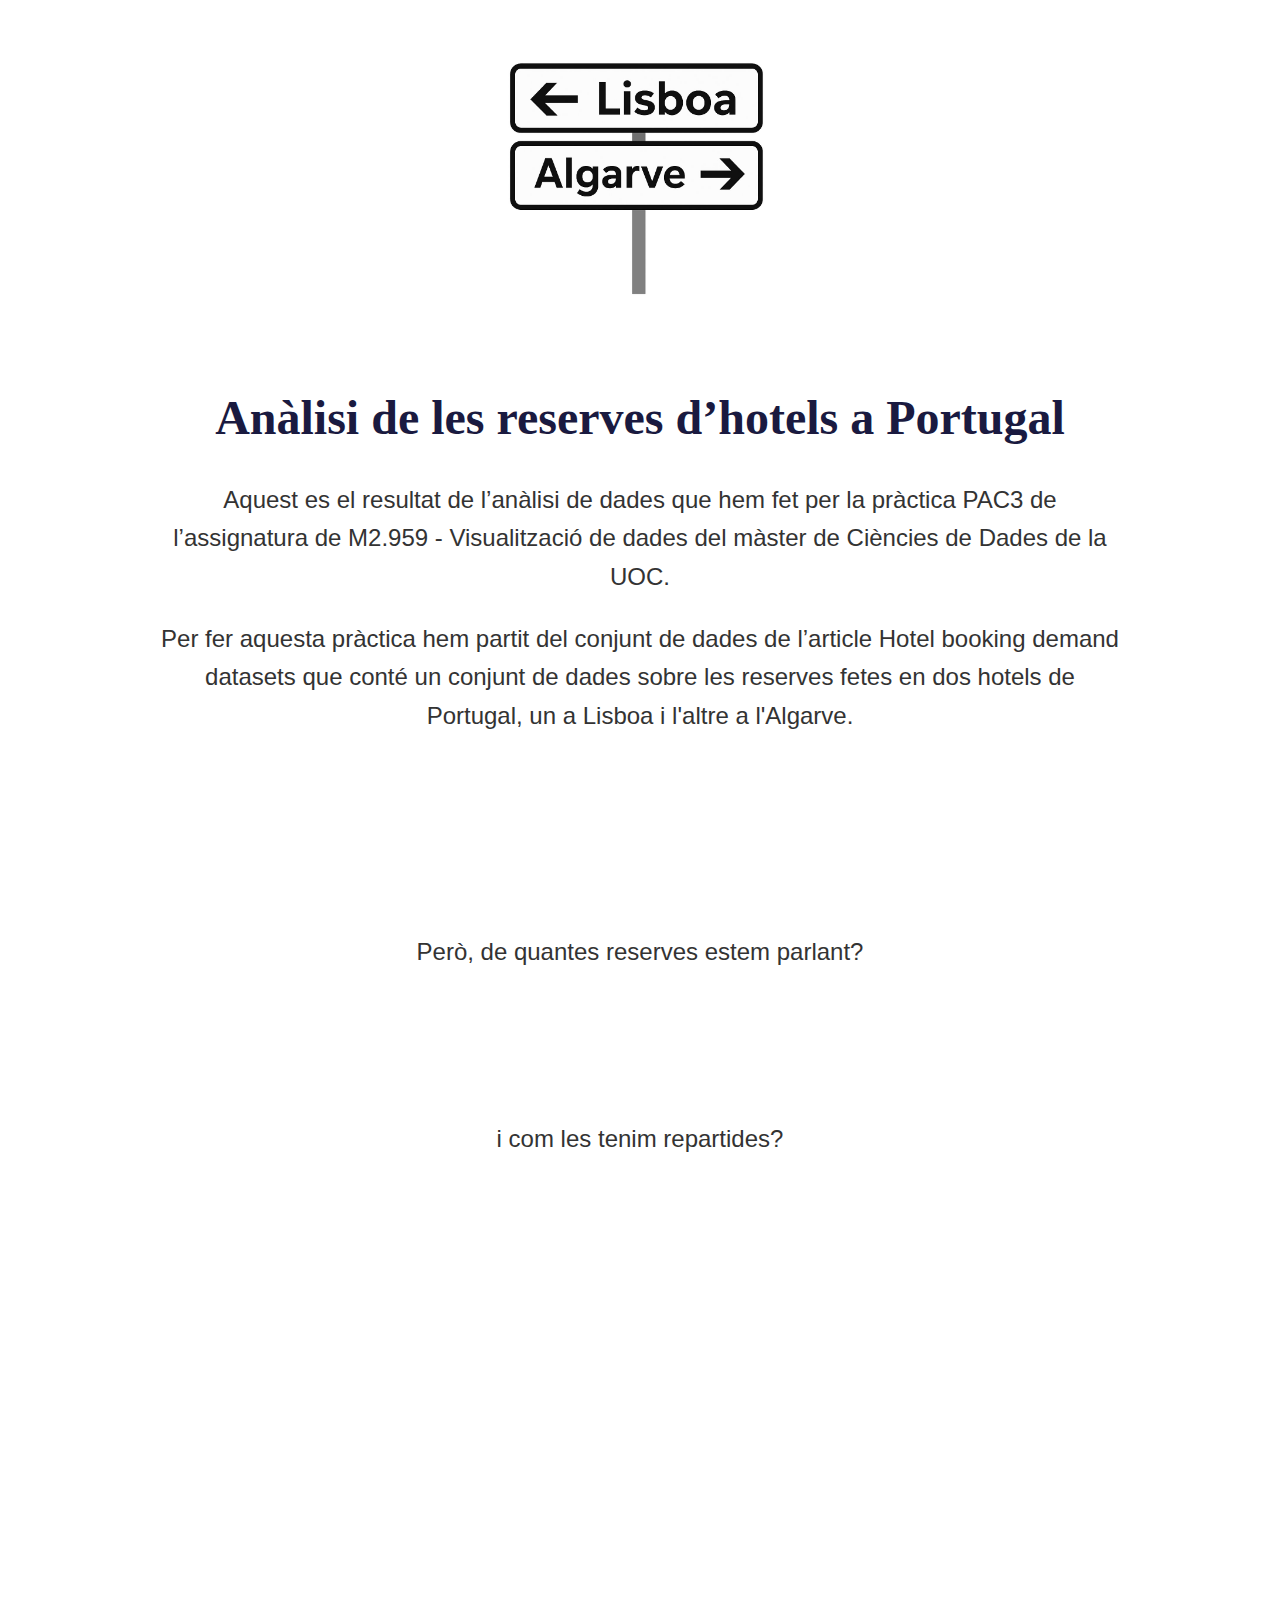
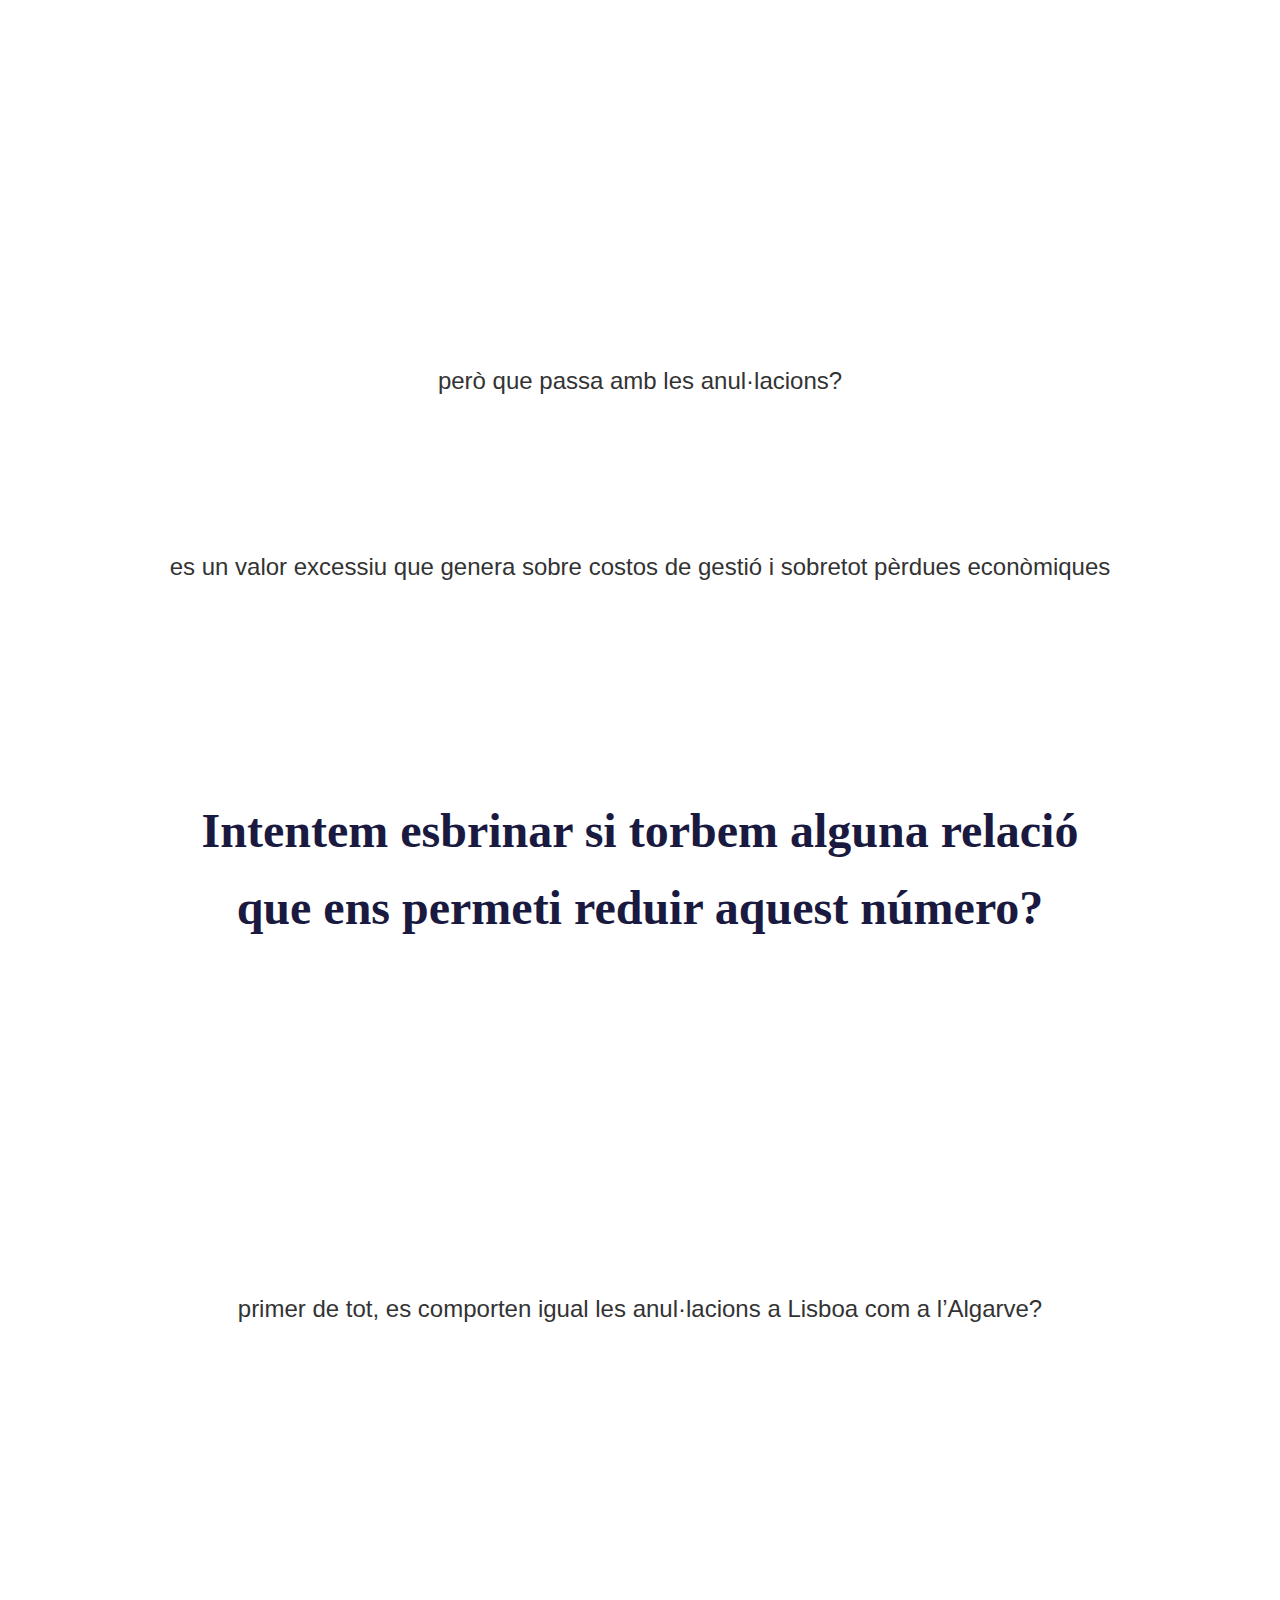
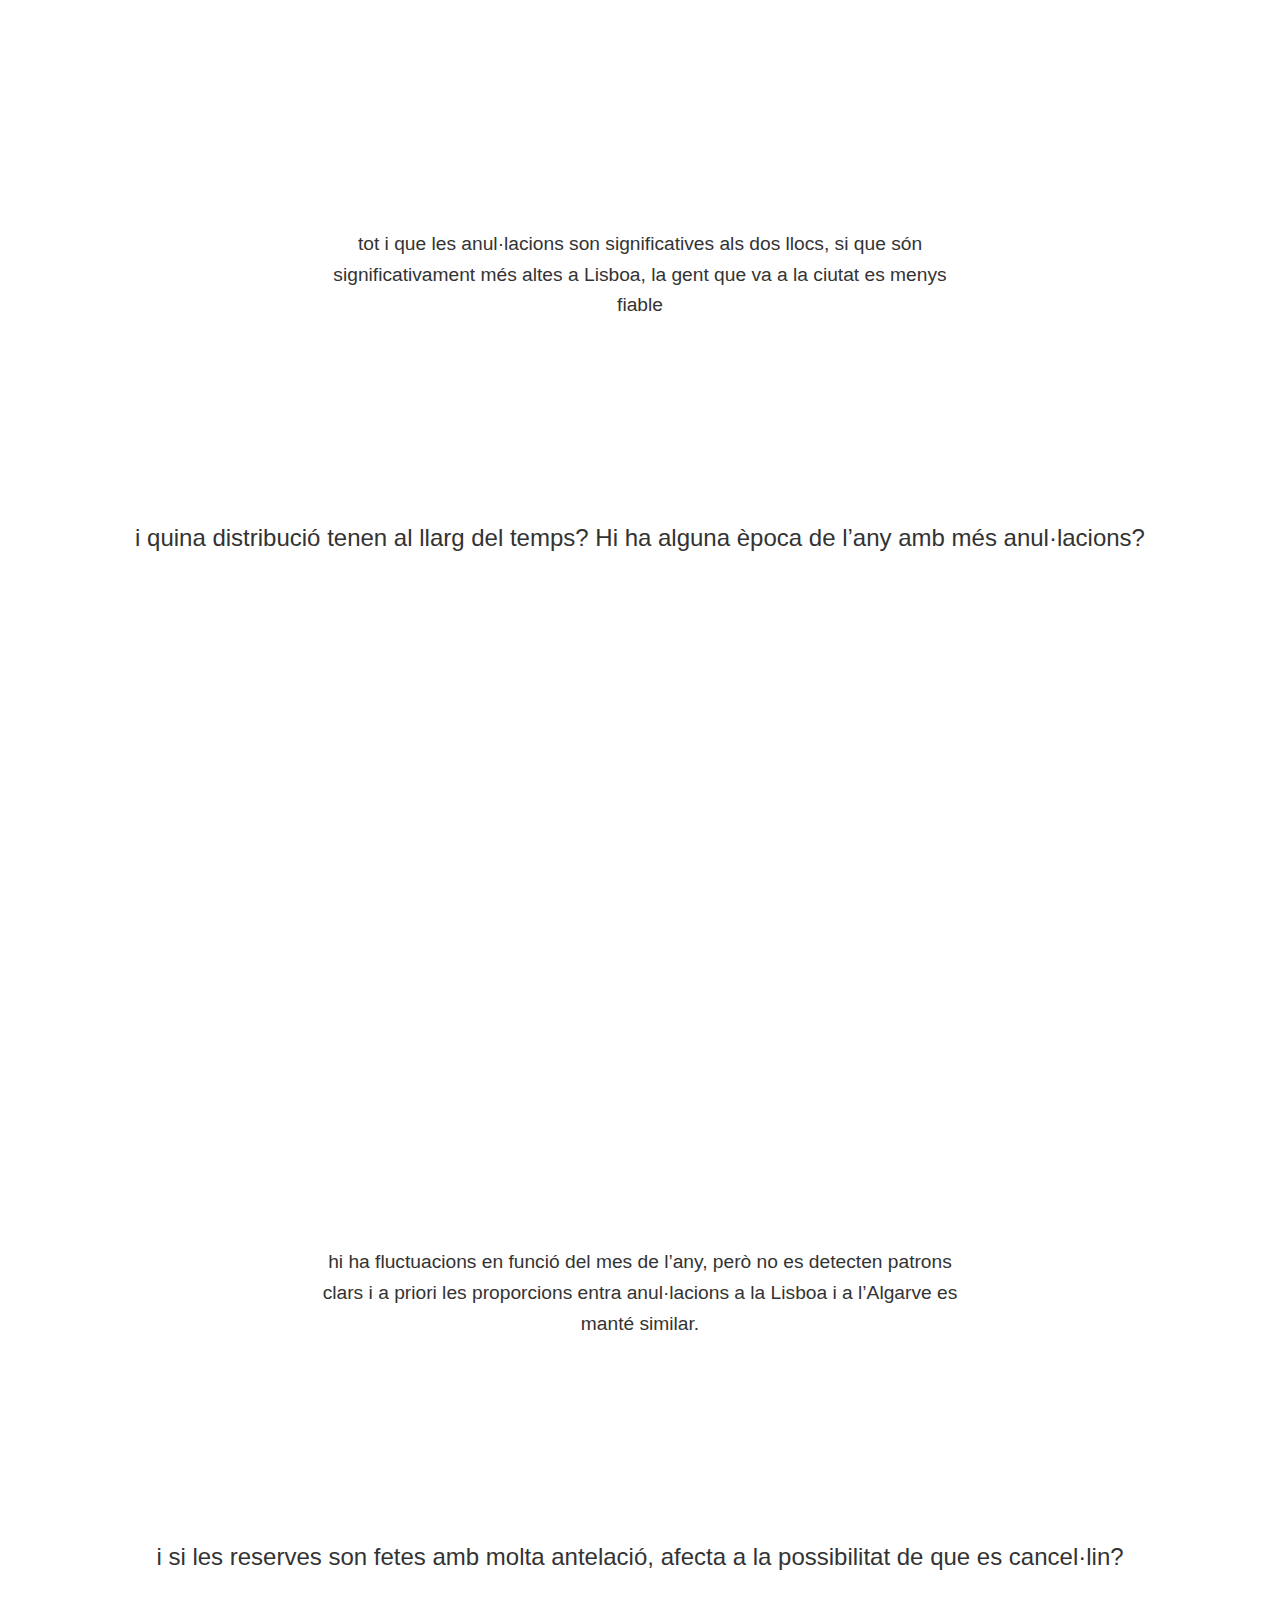
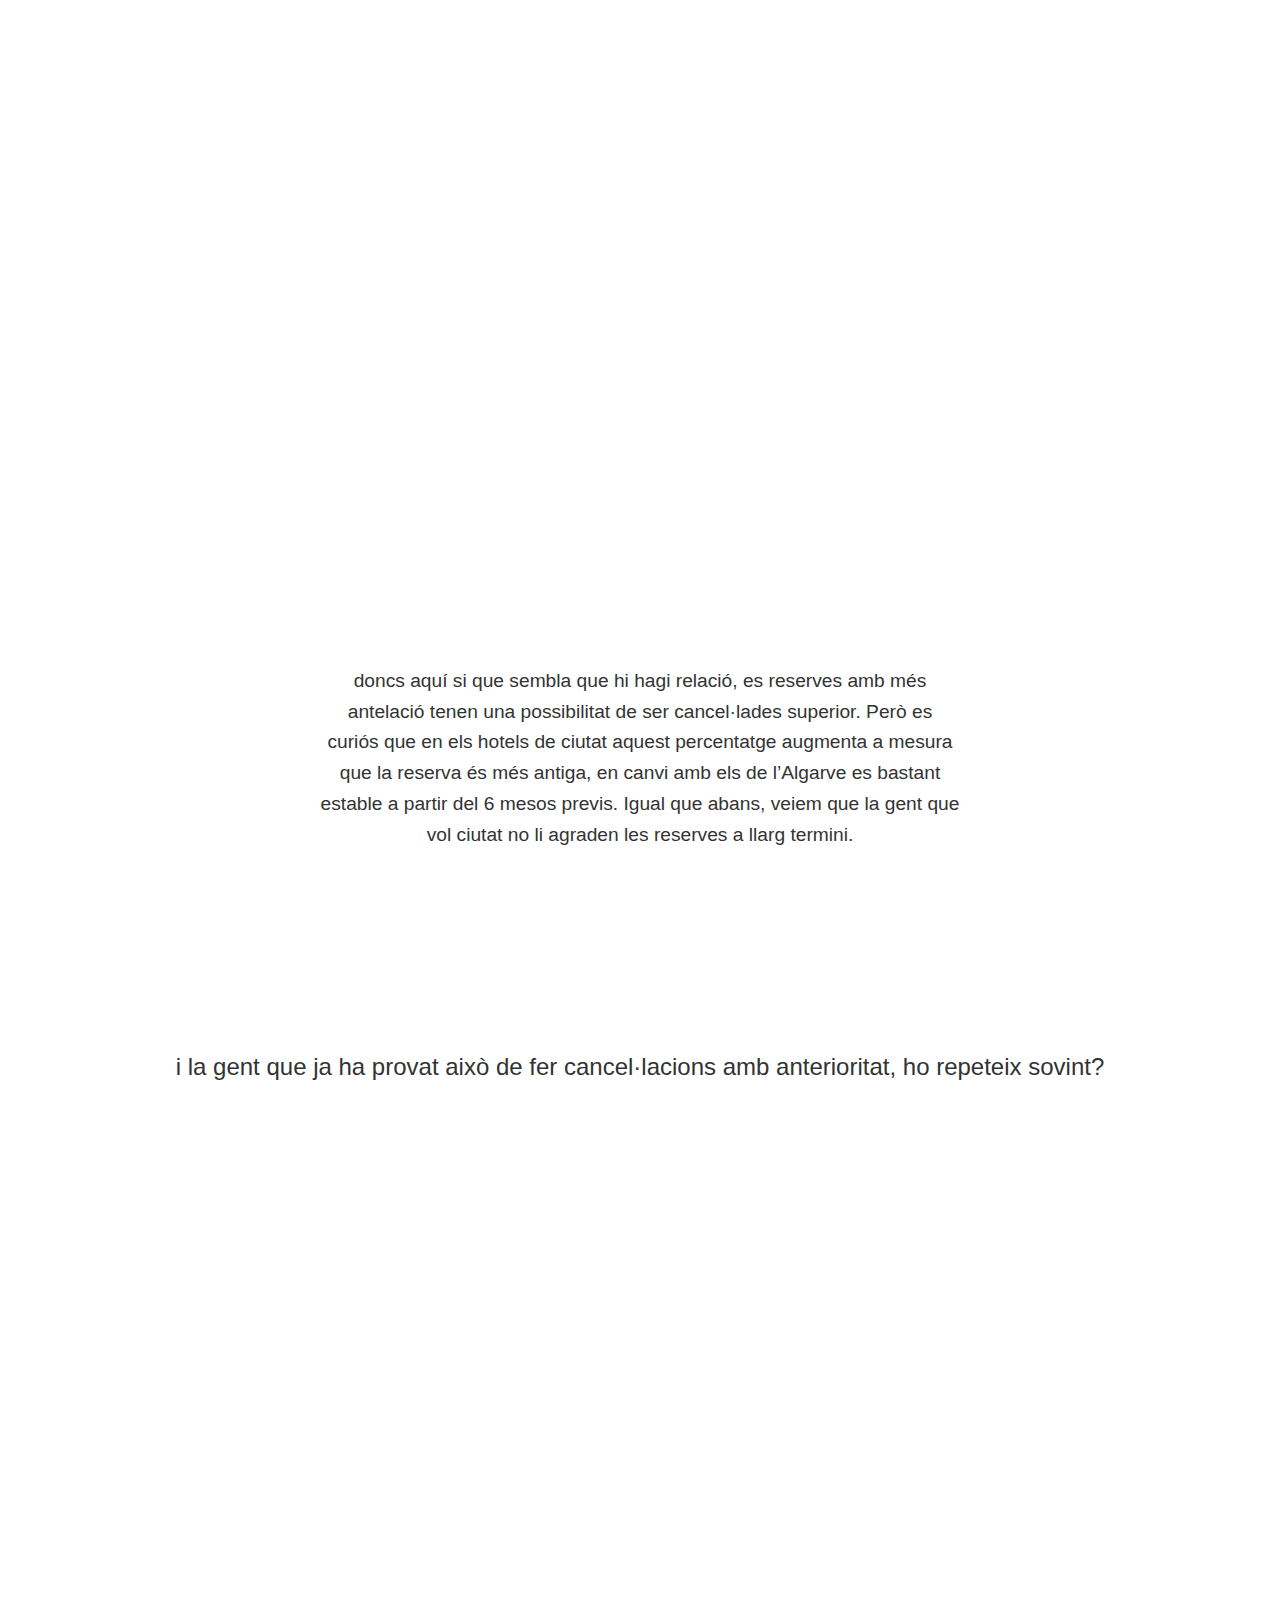
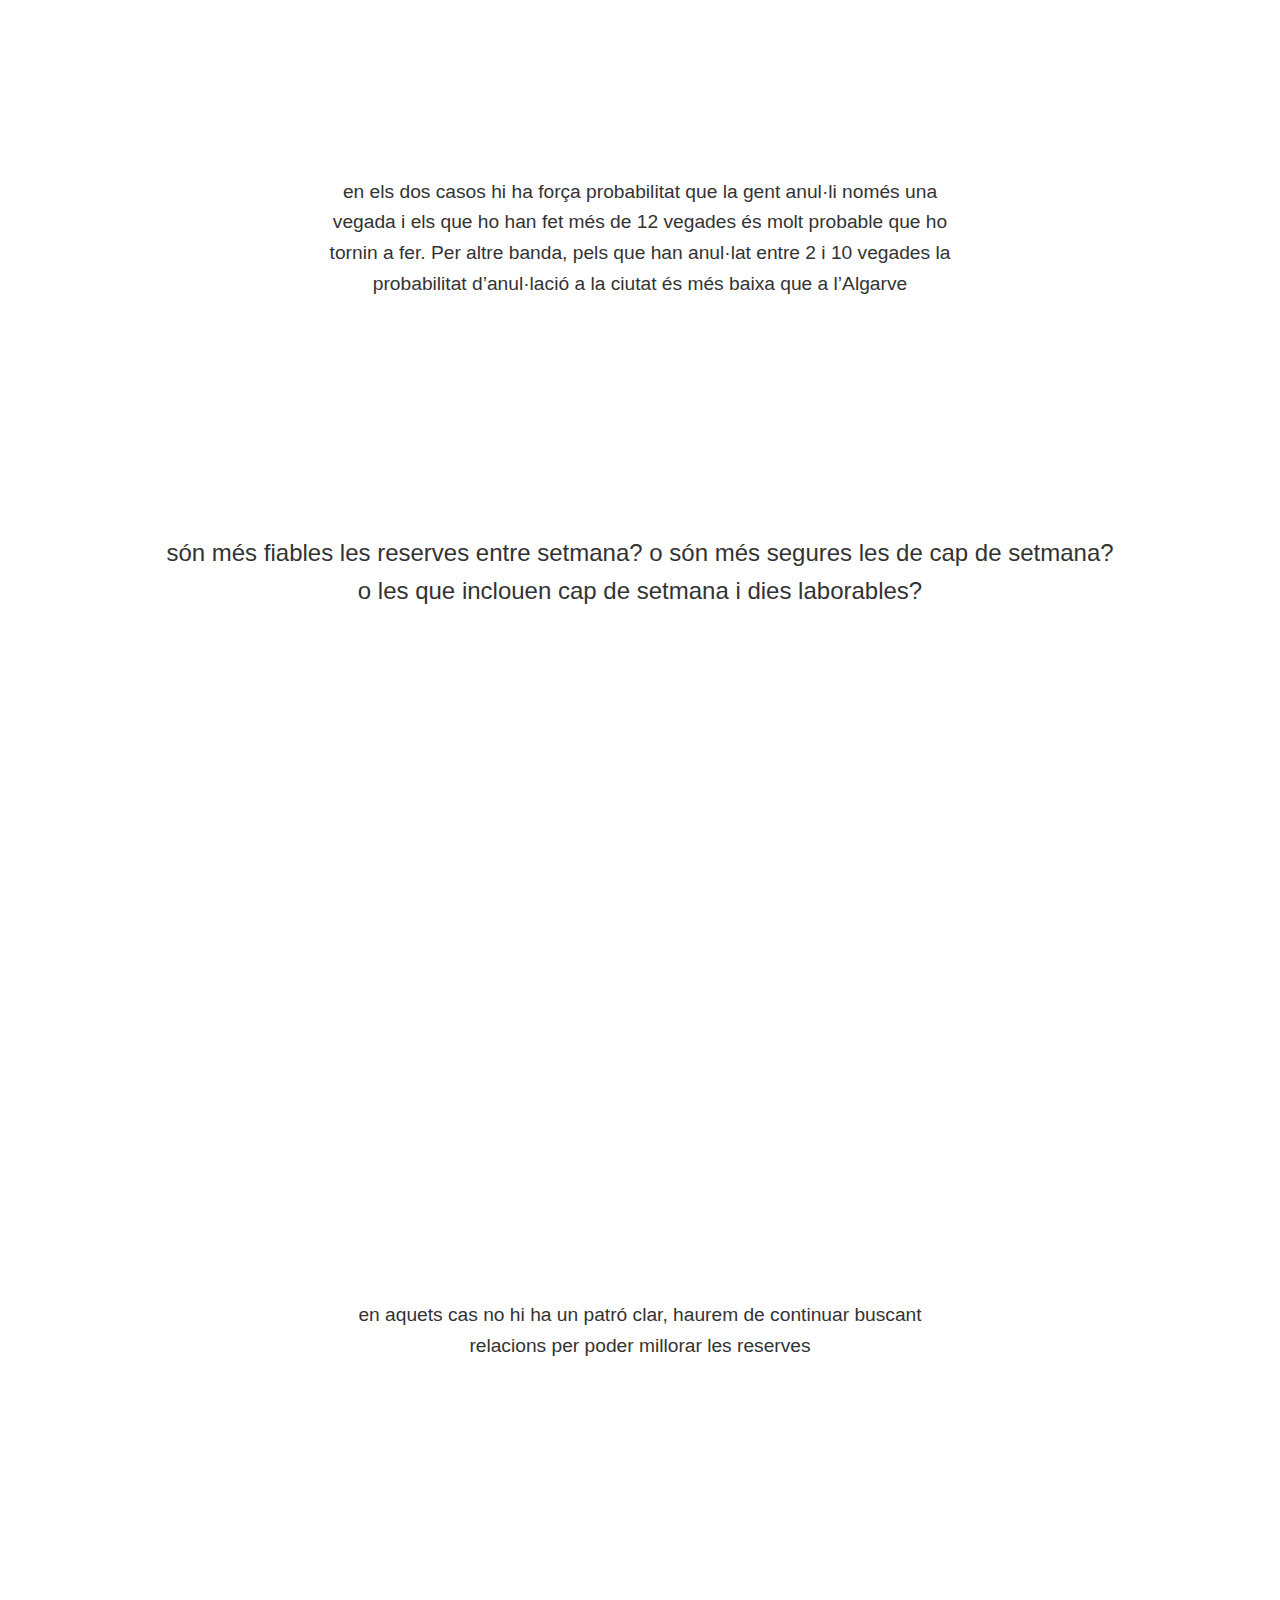
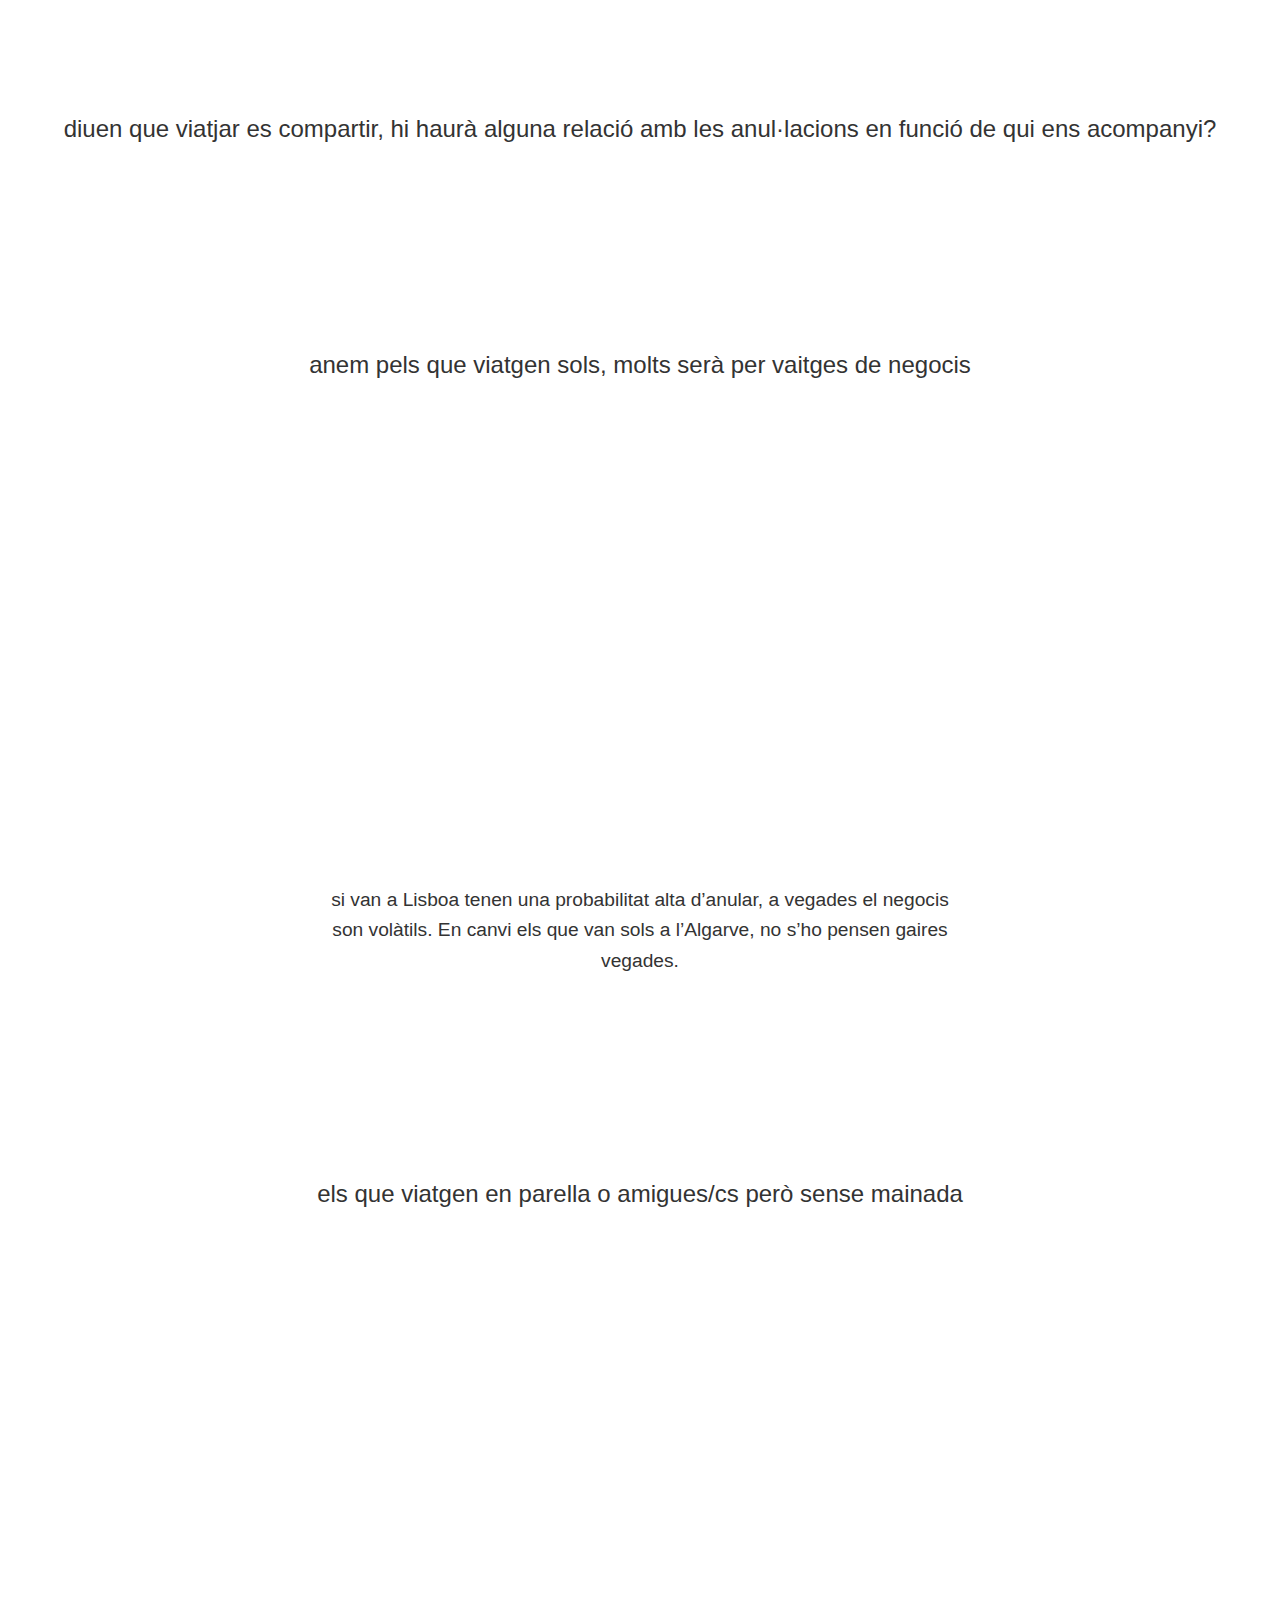
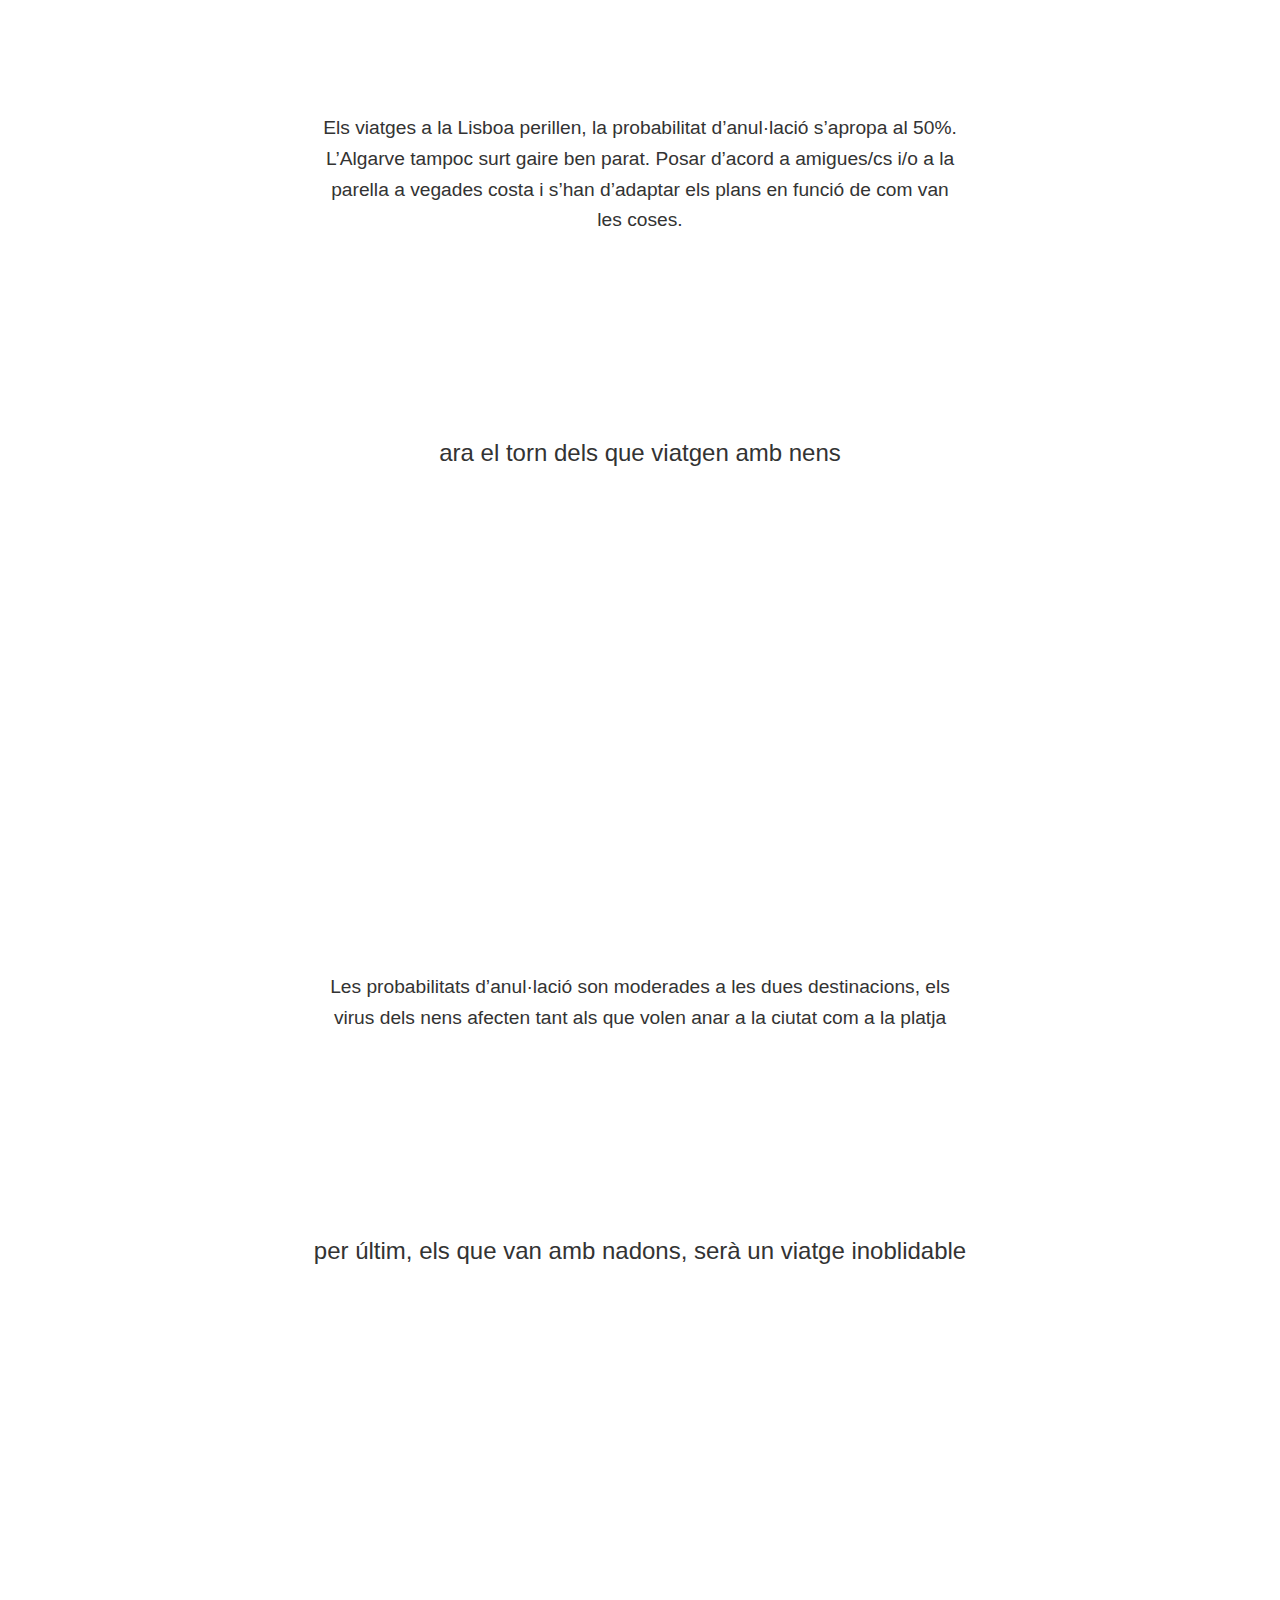
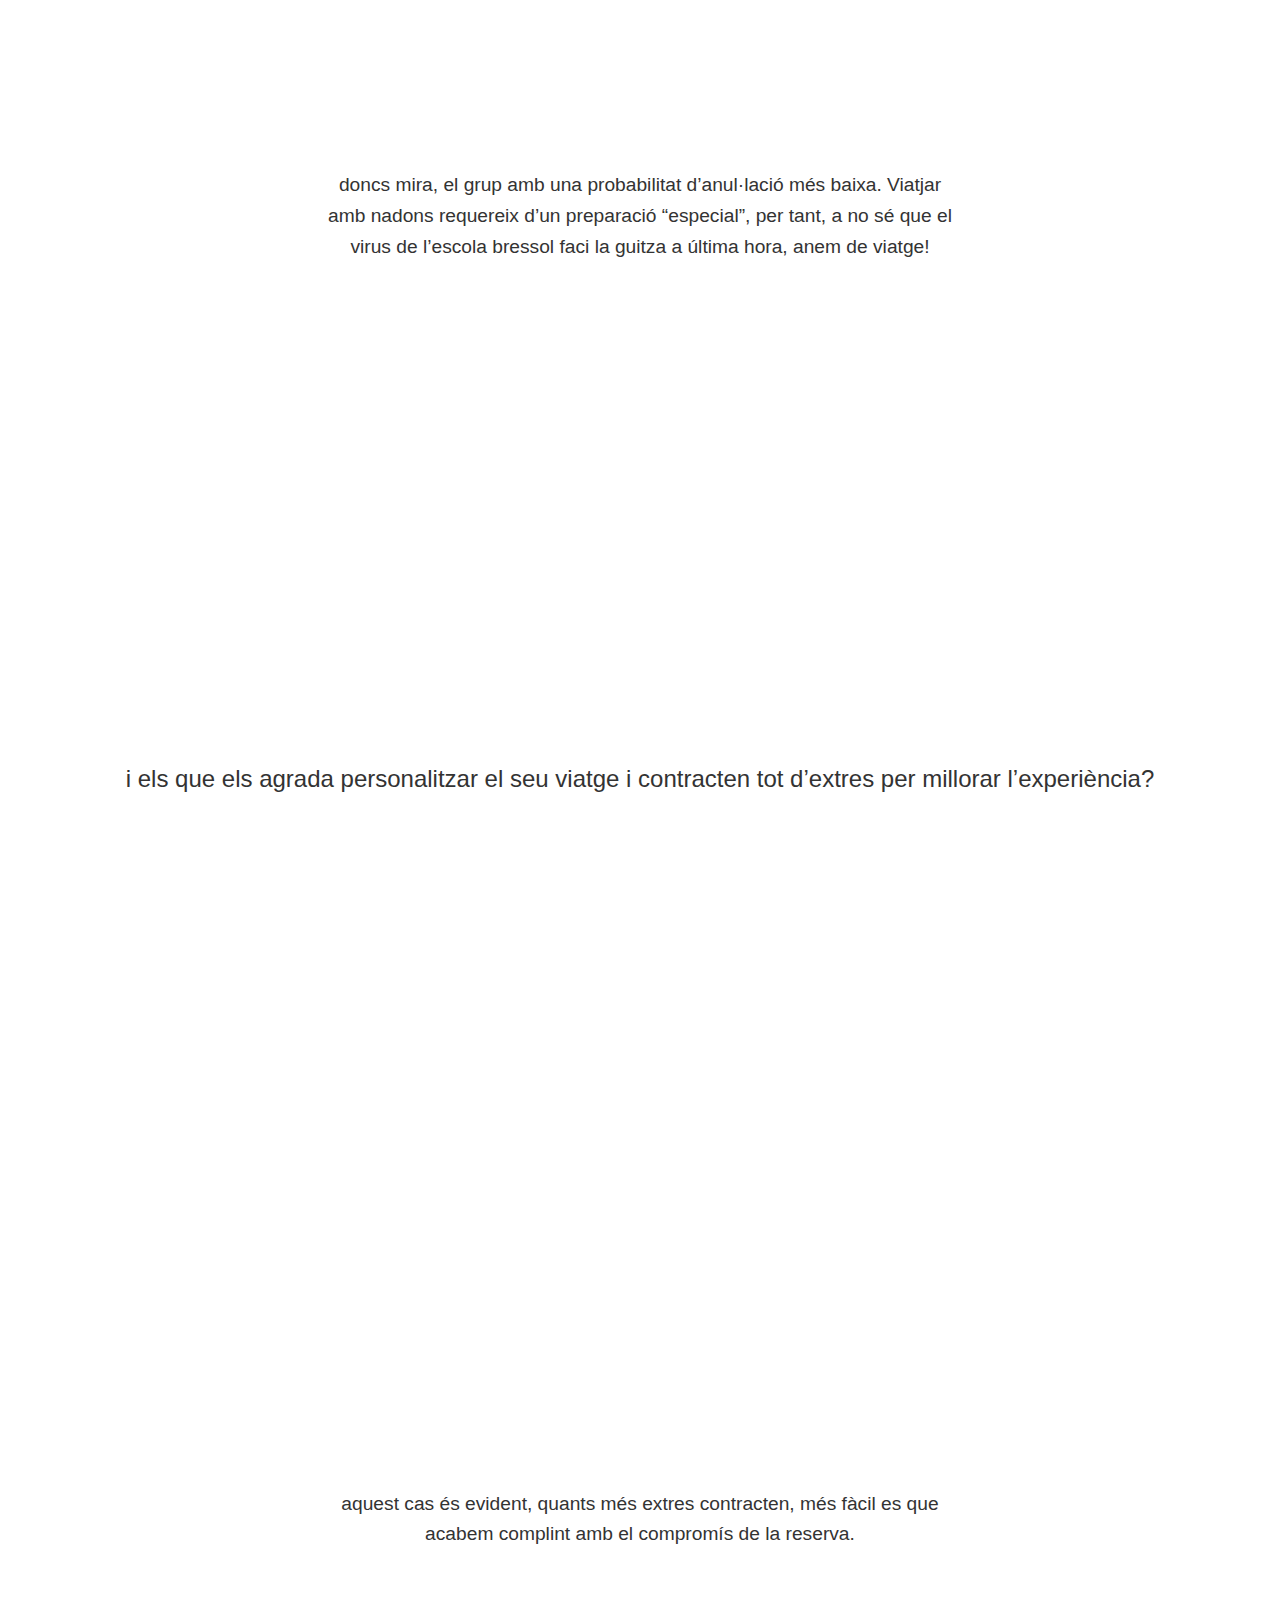
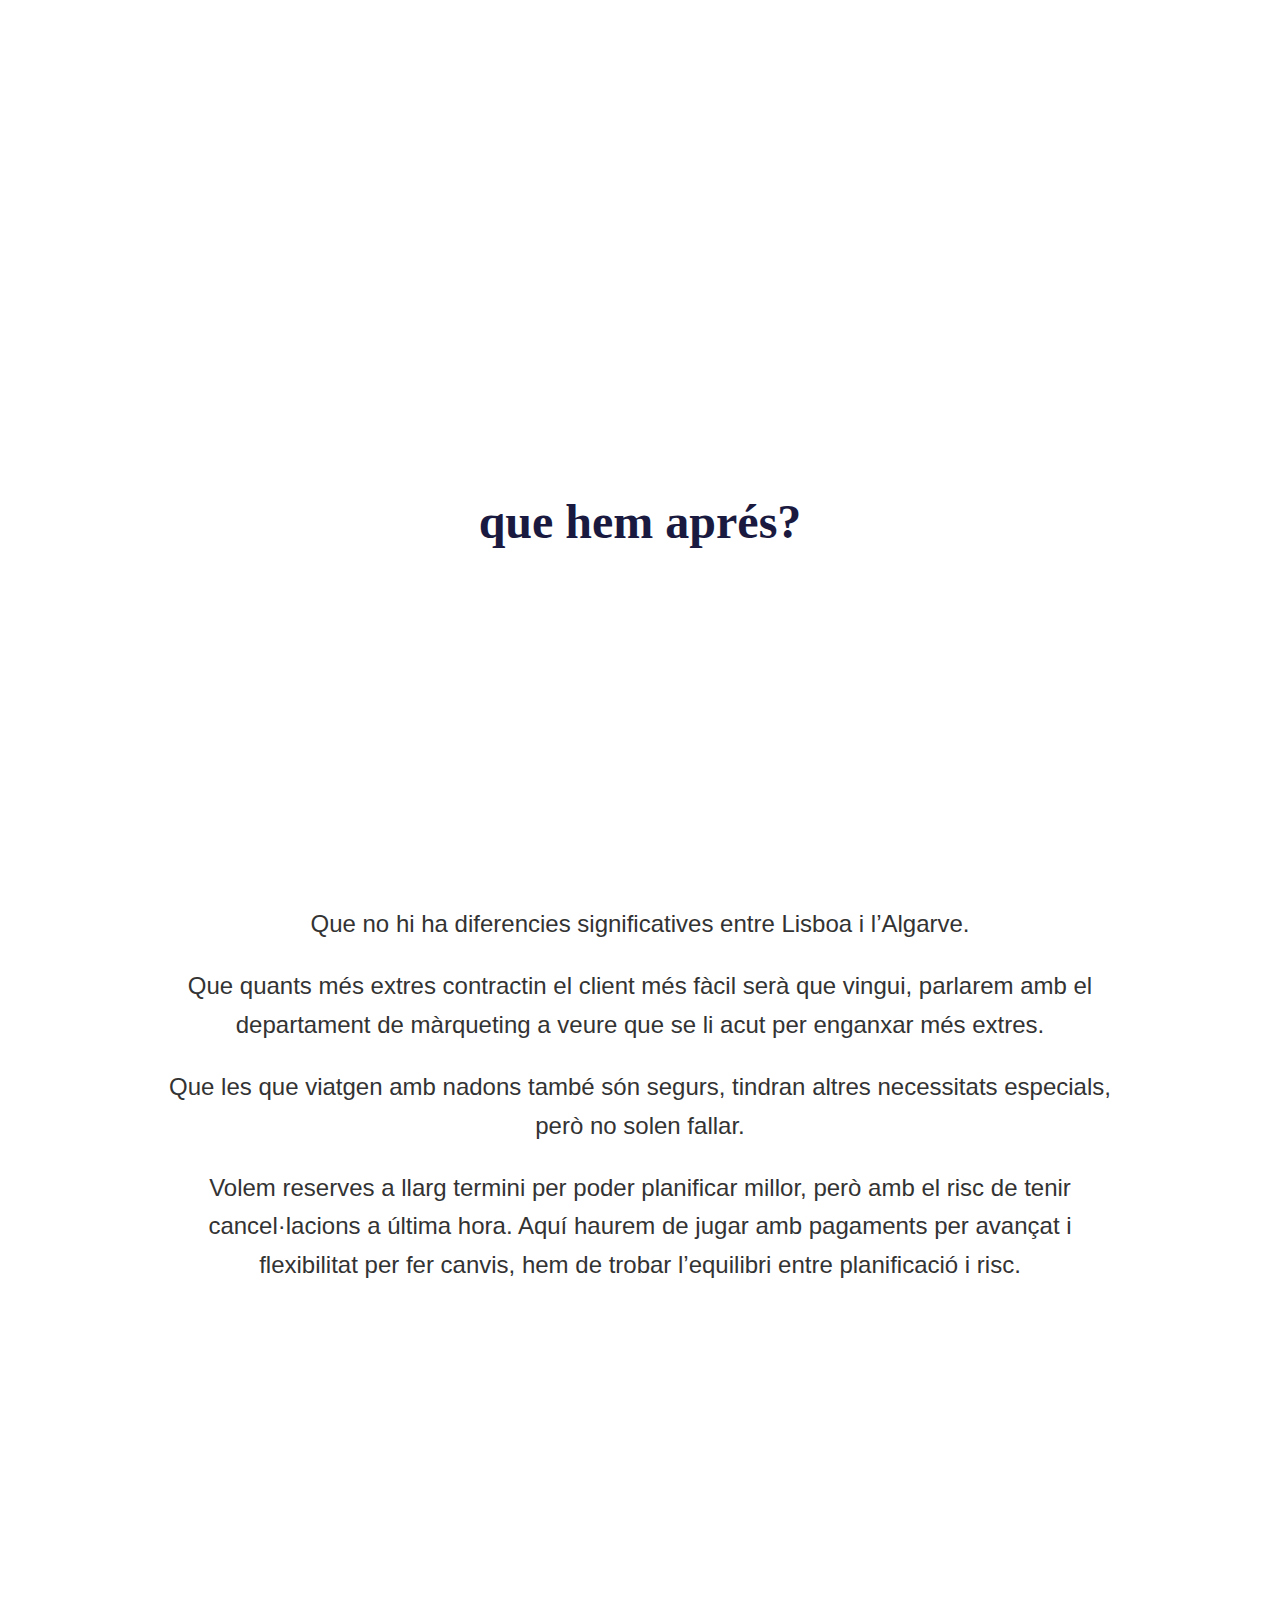
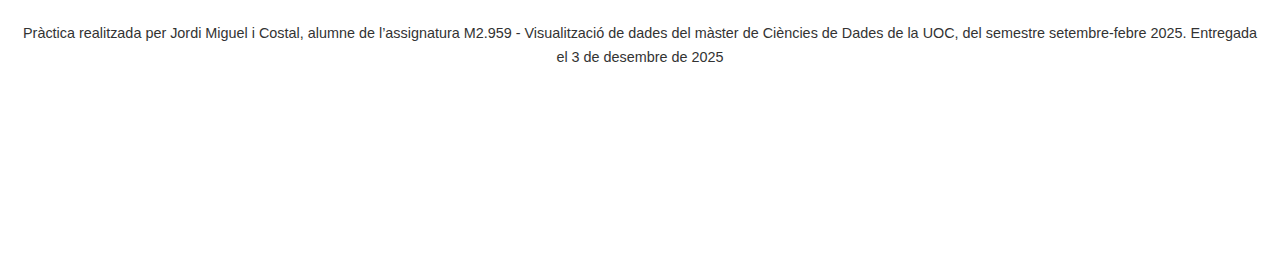
<file: public/index.html>
<!DOCTYPE html>
<html lang="ca">
<head>
  <meta charset="UTF-8" />
  <meta name="viewport" content="width=device-width, initial-scale=1.0"/>
  <title>Ànalisis de les reserves</title>
  <link rel="stylesheet" href="css/styles.css" />
  <script src="https://d3js.org/d3.v7.min.js"></script>
 
  
</head>


<body>
  <div class="top-background"></div>

  <div class="text-container">

    <h1>Anàlisi de les reserves d’hotels a Portugal</h1>
  
    <p>Aquest es el resultat de l’anàlisi de dades que hem fet per la pràctica PAC3 de l’assignatura de M2.959 - Visualització de dades del màster de Ciències de Dades de la UOC.</p>

    <p>Per fer aquesta pràctica hem partit del conjunt de dades de l’article Hotel booking demand datasets que conté un conjunt de dades sobre  les reserves fetes en dos hotels de Portugal, un a Lisboa i l'altre a   l'Algarve.</p>
  
    <div class="espai-buit-petit"></div>

    <p>Però, de quantes reserves estem parlant?</p>
  </div>

  <!-- Comptador -->

  <div id="contador" class="counter">
    <span class="value">0</span>
  </div>

  <div class="text-container">
    <p>i com les tenim repartides?</p>
  </div>  

  <div class="flourish-embed flourish-embed" data-src="visualisation/26563727"></div>
  <script src="https://public.flourish.studio/resources/embed.js"></script>

  <div class="espai-buit"></div>

  <p>però que passa amb les anul·lacions?</p>

  <!-- Comptador percentatge -->

  <div id="contadorPercent" class="counter">
    <span class="value">0%</span>
  </div>

  <div class="text-container">
    <p>es un valor excessiu que genera sobre costos de gestió i sobretot pèrdues econòmiques</p>

    <div class="espai-buit-petit"></div>

    <h1>Intentem esbrinar si torbem alguna relació que ens permeti reduir aquest número?</h1>
  
    <div class="espai-buit"></div>

    <p>primer de tot, es comporten igual les anul·lacions a Lisboa com a l’Algarve? </p>
  </div>

  <!-- Flourish 2-->  
  <div class="flourish-embed flourish-embed" data-src="visualisation/26554959"></div>
  <script src="https://public.flourish.studio/resources/embed.js"></script>

  <p><span class="small-text">tot i que les anul·lacions son significatives als dos llocs, si que són significativament més altes a Lisboa, la gent que va a la ciutat es menys fiable</span></p>

  <div class="espai-buit-petit"></div>

  <p>i quina distribució tenen al llarg del temps? Hi ha alguna època de l’any amb més anul·lacions?</p>

  <div class="flourish-embed" data-src="visualisation/26544809"></div>
  <script src="https://public.flourish.studio/resources/embed.js"></script>
  
  <div class="espai-buit-petit"></div>

  <p><span class="small-text">hi ha fluctuacions en funció del mes de l’any, però no es detecten patrons clars i a priori les proporcions entra anul·lacions a la Lisboa i a l’Algarve es manté similar.</span></p>

  <div class="espai-buit-petit"></div>

  <p>i si les reserves son fetes amb molta antelació, afecta a la possibilitat de que es cancel·lin?</p>

  <div class="flourish-embed flourish-embed" data-src="visualisation/26559414"></div>
  <script src="https://public.flourish.studio/resources/embed.js"></script>

  <div class="espai-buit-petit"></div>
  <p><span class="small-text">doncs aquí si que sembla que hi hagi relació, es reserves amb més antelació tenen una possibilitat de ser cancel·lades superior. Però es curiós que en els hotels de ciutat aquest percentatge augmenta a mesura que la reserva és més antiga, en canvi amb els de l’Algarve es bastant estable a partir del 6 mesos previs. Igual que abans, veiem que la gent que vol ciutat no li agraden les reserves a llarg termini.</span></p>

  <div class="espai-buit-petit"></div>
  
  <p>i la gent que ja ha provat això de fer cancel·lacions amb anterioritat, ho repeteix sovint?</p>

  <div class="flourish-embed flourish-embed" data-src="story/3479215"></div>
  <script src="https://public.flourish.studio/resources/embed.js"></script>


  <div class="espai-buit-petit"></div>
  <p><span class="small-text">en els dos casos hi ha força probabilitat que la gent anul·li només una vegada i els que ho han fet més de 12 vegades és molt probable que ho tornin a fer. Per altre banda, pels que han anul·lat entre 2 i 10 vegades la probabilitat d’anul·lació a la ciutat és més baixa que a l’Algarve
  </span></p>

  <div class="espai-buit-petit"></div>

  <div class="text-container">
  <p>són més fiables les reserves entre setmana? o són més segures les de cap de setmana? o les que inclouen cap de setmana i dies laborables?</p></div>

  
  <div class="flourish-embed flourish-embed" data-src="visualisation/26561006"></div>
  <script src="https://public.flourish.studio/resources/embed.js"></script>

  <div class="espai-buit-petit"></div>
  <p><span class="small-text">en aquets cas no hi ha un patró clar, haurem de continuar buscant relacions per poder millorar les reserves</span></p>

  <div class="espai-buit"></div>

  <p>diuen que viatjar es compartir, hi haurà alguna relació amb les anul·lacions en funció de qui ens acompanyi?</p>

  <div class="espai-buit-petit"></div>
  <p>anem pels que viatgen sols, molts serà per vaitges de negocis</p>

  <div class="flourish-embed flourish-embed" data-src="visualisation/26562374"></div>
  <script src="https://public.flourish.studio/resources/embed.js"></script>

  <p><span class="small-text">si van a Lisboa tenen una probabilitat alta d’anular, a vegades el negocis son volàtils. En canvi els que van sols a l’Algarve, no s’ho pensen gaires vegades.</span></p>
  <div class="espai-buit-petit"></div>


  <p>els que viatgen en parella o amigues/cs però sense mainada</p>

  <div class="flourish-embed flourish-embed" data-src="visualisation/26562229"></div>
  <script src="https://public.flourish.studio/resources/embed.js"></script>
  
  <p><span class="small-text">Els viatges a la Lisboa perillen, la probabilitat d’anul·lació s’apropa al 50%. L’Algarve tampoc surt gaire ben parat. Posar d’acord a amigues/cs i/o a la parella a vegades costa i s’han d’adaptar els plans en funció de com van les coses.</span></p>
  <div class="espai-buit-petit"></div>
 
  <p>ara el torn dels que viatgen amb nens</p>

  <div class="flourish-embed flourish-embed" data-src="visualisation/26562417"></div>
  <script src="https://public.flourish.studio/resources/embed.js"></script>

  <p><span class="small-text">Les probabilitats d’anul·lació son moderades a les dues destinacions, els virus dels nens afecten tant als que volen anar a la ciutat com a la platja</span></p>
  <div class="espai-buit-petit"></div>
 
  <p>per últim, els que van amb nadons, serà un viatge inoblidable</p>

  <div class="flourish-embed flourish-embed" data-src="visualisation/26562505"></div>
  <script src="https://public.flourish.studio/resources/embed.js"></script>

  <p><span class="small-text">doncs mira, el grup amb una probabilitat d’anul·lació més baixa. Viatjar amb nadons requereix d’un preparació “especial”, per tant, a no sé que el virus de l’escola bressol faci la guitza a última hora, anem de viatge!</span></p>
  <div class="espai-buit-petit"></div>
 
  <div class="espai-buit"></div>

  <p>i els que els agrada personalitzar el seu viatge i contracten tot d’extres per millorar l’experiència?</p>

  <div class="flourish-embed flourish-embed" data-src="visualisation/26562607"></div>
  <script src="https://public.flourish.studio/resources/embed.js"></script>

  <div class="espai-buit-petit"></div>
   <p><span class="small-text">aquest cas és evident, quants més extres contracten, més fàcil es que acabem complint amb el compromís de la reserva.</span></p>
  <div class="espai-buit-petit"></div>

  <div class="espai-buit"></div>

  <div class="text-container">
    <h1>que hem aprés?</h1>
    <div class="espai-buit"></div>
    <p>Que no hi ha diferencies significatives entre Lisboa i l’Algarve.</p>
    <p>Que quants més extres contractin el client més fàcil serà que vingui, parlarem amb el departament de màrqueting a veure que se li acut per enganxar més extres.</p>
    <p>Que les que viatgen amb nadons també són segurs, tindran altres necessitats especials, però no solen fallar.</p>
    <p>Volem reserves a llarg termini per poder planificar millor, però amb el risc de tenir cancel·lacions a última hora. Aquí haurem de jugar amb pagaments per avançat i flexibilitat per fer canvis, hem de trobar l’equilibri entre planificació i risc.</p>
  </div>

  <div class="espai-buit"></div>
  
  <p style="font-size: 0.6em;">Pràctica realitzada per Jordi Miguel i Costal, alumne de l’assignatura M2.959 - Visualització de dades del màster de Ciències de Dades de la UOC, del semestre setembre-febre 2025.

  Entregada el 3 de desembre de 2025</span></p>

  <div class="espai-buit-petit"></div>
  
  <script src="js/app.js" defer></script>
</body>
</html>
</file>
<file: public/css/styles.css>
.top-background {
  background-image: url('../Lisbo.jpg'); /* substitueix pel nom o ruta de la imatge */
  background-size: contain;
  background-position: top center;
  background-repeat: no-repeat;
  height: 300px;         /* alçada de la part superior amb fons */
  width: 100%;
}

body {
  font-family: 'Lato', sans-serif;
  margin: 0;
  padding: 20px;
  text-align: center; 
  background: #ffffff;
  font-size: 24px;  
  color: #333333;
  line-height: 1.6;
}

.contenidor {
  max-width: 1080px;      /* límit d’amplada */
  margin: 0 auto;         /* centra horitzontalment */
  padding: 0 20px;        /* espai lateral */
}


/* contenidor per al text */
.text-container {
  margin-top: 60px;     /* marges laterals només pel text */
  margin-left: 140px;     /* marges laterals només pel text */
  margin-right: 140px;
  text-align: center;
}

h1 {
  font-family: 'Montserrat', serif; /* Font */
  font-size: 48px;                        /* Mida del text */
  margin-bottom: 80px;
  text-align: center;                     /* Centrat horitzontal */
  font-weight: 700;                       /* Opcional: gruix del text */
  margin-bottom: 20px;                    /* Espai inferior */
  color: #1A1A40;
}


.intro-text {
  text-align: center;
  font-size: 18px;
  margin-bottom: 20px;
}

.small-text {
  font-size: 0.8em;   /* més petit que el text normal */
  margin-top: 60px;      /* marge lateral esquerre */
  margin-left: 300px;      /* marge lateral esquerre */
  margin-right: 300px;     /* marge lateral dret */
  display: block;         /* assegura que es comporta com a bloc */

}

.espai-buit {
  height: 300px;   /* alçada de l'espai buit */
}

.espai-buit-petit {
  height: 150px;   /* alçada de l'espai buit */
}


header, footer { margin-bottom: 16px; }
#chart {
  background: #fff;
  border: 1px solid #e3e8ef;
  border-radius: 8px;
  padding: 16px;
}

svg { width: 100%; height: 400px; }
.axis text { font-size: 12px; fill: #333; }
.axis path, .axis line { stroke: #cbd5e1; }


.contenidor {
  display: flex;
  justify-content: center;   /* centra horitzontalment */
  padding: 0 50px;           /* marges laterals */
}


/* Contenidor que centra horitzontal i vertical (opcional) */
.center-wrap {
  display: flex;
  justify-content: center; /* centra horitzontal */
  align-items: center;     /* centra vertical */
  gap: 40px;               /* separació entre comptadors */
  min-height: 100vh;       /* ocupa tota la finestra; elimina si no vols centrar vertical */
  box-sizing: border-box;
  padding-top: 200px;      /* si vols espai per fer scroll, o elimina si no cal */
}

/* Estil com el teu #contador, aplicat a tots els comptadors */
.counter {
  font-size: 64px;
  text-align: center;
  opacity: 0;                      /* Inicialment ocult per animació */
  transition: opacity 1s ease-in;  /* Fade-in suau */
  font-weight: bold;
  color: #3381BB;
  background: transparent;         /* sense "objecte" visual; canvia si vols fons */
  border: none;
  margin: 0;                       /* controla l'espai des del contenidor */
  line-height: 1;
}

/* Classe que activa la visibilitat (afegeix-la des del JS quan l'element entra a la vista) */
.counter.visible {
  opacity: 1;
}



.flourish-container {
  display: flex;
  opacity: 0;
  transition: opacity 1s ease-in;
  display: flex;
  justify-content: center;
  align-items: center;
  margin-top: 50px;   
  margin-bottom: 50px; /* espai sota el gràfic */
  position: relative;  /* evita que surti del flux normal */
}

.flourish-container.visible {
  opacity: 1;
}

.flourish-embed {
  width: 80%;          /* o una mida fixa com 800px */
  max-width: 800px;
  height: 400px;
  margin-left: auto;   /* centra horitzontalment */
  margin-right: auto;  /* centra horitzontalment */
  margin-bottom: 40px; /* espai entre el gràfic i el text següent */
  margin-top: 40px; /* espai entre el gràfic i el text següent */
  display: block;      /* assegura que es comporta com a bloc */
  margin: 40px auto;  /* centra horitzontalment */
}
</file>
